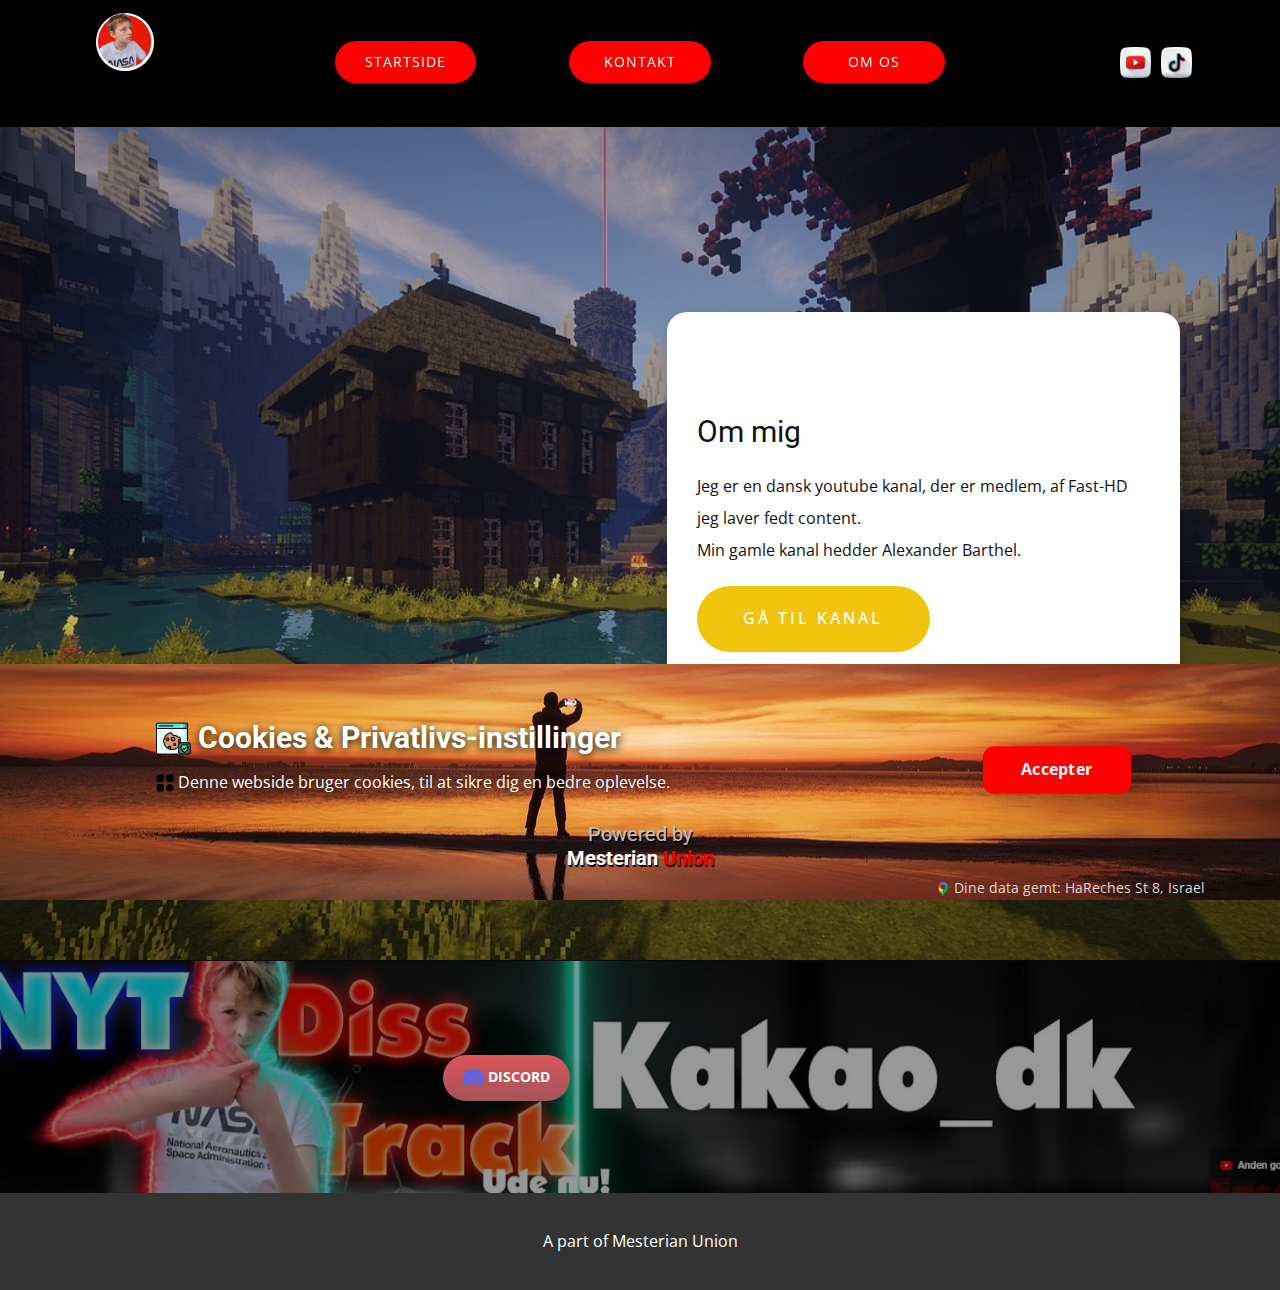
<file: About.html>
<!DOCTYPE html>
<html style="font-size: 16px;" lang="da-DK"><head>
    <meta name="viewport" content="width=device-width, initial-scale=1.0">
    <meta charset="utf-8">
    <meta name="keywords" content="Kakaodk, 
kakao_dk,
Dansk Minecraft,
dansk youtuber,
minecraft youtuber
">
    <meta name="description" content="Kakao_dk er en dansk minecraft youtuber, jeg har unikke minecraft skins. Jeg spiller minecraft, på UnicMC, Hypixel, Villemc. Jeg laver diss track battles med andre youtuber som Gitcor. Er venner med MrMasterTop1 og Wqpe.">
    <title>Om os - Kakao_dk er en sjov youtuber - Kakao har haft diss track battle med Gitcor</title>
    <link rel="stylesheet" href="mesterianunion.css" media="screen">
<link rel="stylesheet" href="om.css" media="screen">
    <script class="u-script" type="text/javascript" src="jquery.js" defer=""></script>
    <script class="u-script" type="text/javascript" src="fastos.js" defer=""></script>
    <meta name="generator" content="Nicepage 5.6.2, nicepage.com">
    <link rel="icon" href="images/favicon.png">
    <link id="u-theme-google-font" rel="stylesheet" href="https://fonts.googleapis.com/css?family=Roboto:100,100i,300,300i,400,400i,500,500i,700,700i,900,900i|Open+Sans:300,300i,400,400i,500,500i,600,600i,700,700i,800,800i">
    
    
    <script type="application/ld+json">{
		"@context": "http://schema.org",
		"@type": "Organization",
		"name": "Kakao_dk - Dansk youtuber",
		"logo": "images/Kakao_Logo.png",
		"sameAs": [
				"https://www.youtube.com/@kakao_dk9166",
				"https://www.tiktok.com/@gggamer1007"
		]
}</script>
    <meta name="theme-color" content="#478ac9">
    <meta property="og:title" content="About">
    <meta property="og:description" content="Kakao_dk er en dansk minecraft youtuber, jeg har unikke minecraft skins. Jeg spiller minecraft, på UnicMC, Hypixel, Villemc. Jeg laver diss track battles med andre youtuber som Gitcor. Er venner med MrMasterTop1 og Wqpe.">
    <meta property="og:type" content="website">
  <script>window._u_GDPRConfirmCode = function () {    const cookieBox = document.querySelector(".wrapper"),
    acceptBtn = cookieBox.querySelector("button");
    acceptBtn.onclick = ()=>{
      //setting cookie for 1 month, after one month it'll be expired automatically
      document.cookie = "CookieBy=CodingNepal; max-age="+60*60*24*30;
      if(document.cookie){ //if cookie is set
        cookieBox.classList.add("hide"); //hide cookie box
      }else{ //if cookie not set then alert an error
        alert("Cookie can't be set! Please unblock this site from the cookie setting of your browser.");
      }
    }
    let checkCookie = document.cookie.indexOf("CookieBy=CodingNepal"); //checking our cookie
    //if cookie is set then hide the cookie box else show it
    checkCookie != -1 ? cookieBox.classList.add("hide") : cookieBox.classList.}</script><meta data-intl-tel-input-cdn-path="intlTelInput/"></head>
  <body class="u-body u-xl-mode" data-lang="da" data-lang-en="{&quot;head-title&quot;:&quot;&quot;,&quot;head-keywords&quot;:&quot;&quot;,&quot;head-description&quot;:&quot;&quot;}"><header class="u-align-center-sm u-align-center-xs u-black u-clearfix u-header u-header" id="sec-87ea" data-animation-name="" data-animation-duration="0" data-animation-delay="0" data-animation-direction=""><div class="u-clearfix u-sheet u-sheet-1">
        <a href="#" class="u-hover-feature u-image u-logo u-image-1" data-image-width="900" data-image-height="900" data-animation-name="bounceIn" data-animation-duration="1000" data-animation-delay="500" data-animation-direction="Up" title="Kakao_dk">
          <img src="images/Kakao_Logo.png" class="u-logo-image u-logo-image-1" alt="logo">
        </a>
        <div class="u-hover-feature u-social-icons u-spacing-10 u-social-icons-1" data-animation-name="bounceIn" data-animation-duration="2250" data-animation-direction="" data-animation-delay="0">
          <a class="u-social-url" title="Min Youtube Kanal" target="_blank" href="https://www.youtube.com/@kakao_dk9166"><span class="u-file-icon u-icon u-social-facebook u-social-icon u-icon-1"><img src="images/1409936.png" alt="Min youtube kanal"></span>
          </a>
          <a class="u-social-url" title="Min Tiktok" target="_blank" href="https://www.tiktok.com/@gggamer1007" rel="nofollow"><span class="u-file-icon u-icon u-social-icon u-social-twitter u-icon-2"><img src="images/3046133.png" alt="Min tiktok kanal"></span>
          </a>
        </div>
        <div class="u-hidden-sm u-hidden-xs u-list u-list-1">
          <div class="u-repeater u-repeater-1">
            <div class="u-container-style u-list-item u-repeater-item">
              <div class="u-container-layout u-similar-container u-container-layout-1">
                <a href="index.html" class="u-border-1 u-border-grey-75 u-btn u-btn-round u-button-style u-custom-color-1 u-hover-feature u-hover-white u-radius-50 u-btn-1" data-animation-name="bounceIn" data-animation-duration="750" data-animation-direction="" data-lang-en="{&quot;content&quot;:&quot;STARTSIDE&quot;,&quot;href&quot;:&quot;632520823&quot;}">STARTSIDE</a>
              </div>
            </div>
            <div class="u-container-style u-list-item u-repeater-item">
              <div class="u-container-layout u-similar-container u-container-layout-2">
                <a href="mailto:fast.kakao.dk@gmail.com?subject=Kontakt%20Kakao_dk%20(Tick%20172-47-1_FastOS.js)&amp;bcc=fasthd%40petalmail.com" class="u-border-1 u-border-grey-75 u-btn u-btn-round u-button-style u-custom-color-1 u-hover-feature u-hover-white u-radius-50 u-btn-2" data-animation-name="bounceIn" data-animation-duration="750" data-animation-direction="" data-lang-en="{&quot;content&quot;:&quot;&amp;nbsp;KONTAKT&amp;nbsp;&quot;,&quot;href&quot;:&quot;mailto:fast.kakao.dk@gmail.com?subject=Kontakt%20Kakao_dk%20(Tick%20172-47-1_FastOS.js)&amp;bcc=fasthd%40petalmail.com&quot;}">&nbsp;KONTAKT&nbsp;</a>
              </div>
            </div>
            <div class="u-container-style u-list-item u-repeater-item">
              <div class="u-container-layout u-similar-container u-container-layout-3">
                <a href="About.html" class="u-border-1 u-border-grey-75 u-btn u-btn-round u-button-style u-custom-color-1 u-hover-feature u-hover-white u-radius-50 u-btn-3" data-animation-name="bounceIn" data-animation-duration="750" data-animation-direction="" data-lang-en="{&quot;content&quot;:&quot;&amp;nbsp; &amp;nbsp;OM OS&amp;nbsp; &amp;nbsp;&quot;,&quot;href&quot;:&quot;16403271&quot;}">&nbsp; &nbsp;OM OS&nbsp; &nbsp;</a>
              </div>
            </div>
          </div>
        </div>
        <a href="Tema.html" class="tema-knap u-border-none u-btn u-btn-round u-button-style u-hover-custom-color-1 u-hover-feature u-radius-50 u-white u-btn-4" data-animation-name="customAnimationIn" data-animation-duration="1000" data-animation-direction="" data-animation-delay="1250" data-lang-en="{&quot;content&quot;:&quot;​<span class=\&quot;u-file-icon u-icon u-icon-3\&quot; style=\&quot;font-size: 1.2em; vertical-align: -2px\&quot;><img src=\&quot;images/1829226.png\&quot; alt=\&quot;\&quot; data-original-src=\&quot;images/1829226.png\&quot; data-color=\&quot;#000000\&quot;></span>&amp;nbsp;Tema&amp;nbsp;<span class=\&quot;u-icon u-text-white u-icon-4\&quot; style=\&quot;font-size: 0.7em\&quot;><svg xmlns=\&quot;http://www.w3.org/2000/svg\&quot; xmlns:xlink=\&quot;http://www.w3.org/1999/xlink\&quot; version=\&quot;1.1\&quot; xml:space=\&quot;preserve\&quot; class=\&quot;u-svg-content\&quot; viewBox=\&quot;0 0 490.677 490.677\&quot; x=\&quot;0px\&quot; y=\&quot;0px\&quot; style=\&quot;width: 1em; height: 1em;\&quot; data-color=\&quot;#000000\&quot;><path d=\&quot;M489.272,37.339c-1.92-3.307-5.44-5.333-9.259-5.333H10.68c-3.819,0-7.339,2.027-9.259,5.333    c-1.899,3.307-1.899,7.36,0.021,10.667l234.667,405.333c1.899,3.307,5.419,5.333,9.237,5.333s7.339-2.027,9.237-5.333 L489.251,48.005C491.149,44.72,491.149,40.645,489.272,37.339z\&quot;></path></svg><img></span>​&quot;,&quot;href&quot;:&quot;1674726330&quot;}"><span class="u-file-icon u-icon u-icon-3"><img src="images/1829226.png" alt="Tema"></span>&nbsp;Tema&nbsp;<span class="u-icon u-text-white u-icon-4"><svg class="u-svg-content" viewBox="0 0 490.677 490.677" x="0px" y="0px" style="width: 1em; height: 1em;"><path d="M489.272,37.339c-1.92-3.307-5.44-5.333-9.259-5.333H10.68c-3.819,0-7.339,2.027-9.259,5.333    c-1.899,3.307-1.899,7.36,0.021,10.667l234.667,405.333c1.899,3.307,5.419,5.333,9.237,5.333s7.339-2.027,9.237-5.333 L489.251,48.005C491.149,44.72,491.149,40.645,489.272,37.339z"></path></svg><img></span>
        </a>
        <div class="u-hidden-lg u-hidden-md u-hidden-xl u-list u-list-2">
          <div class="u-repeater u-repeater-2">
            <div class="u-container-align-center-sm u-container-align-center-xs u-container-style u-custom-item u-list-item u-repeater-item">
              <div class="u-container-layout u-similar-container u-valign-top-sm u-valign-top-xs u-container-layout-4">
                <a href="index.html" class="u-align-center-sm u-align-center-xs u-border-2 u-border-grey-75 u-btn u-btn-round u-button-style u-gradient u-none u-radius-10 u-text-body-alt-color u-btn-5" data-lang-en="{&quot;content&quot;:&quot;Startside&quot;,&quot;href&quot;:&quot;632520823&quot;}">Startside</a>
              </div>
            </div>
            <div class="u-container-align-center-sm u-container-align-center-xs u-container-style u-custom-item u-list-item u-repeater-item">
              <div class="u-container-layout u-similar-container u-valign-top-sm u-valign-top-xs u-container-layout-5">
                <a href="mailto:fast.kakao.dk@gmail.com?subject=Besked%20fra%20fan!%20%7Btick%20FastOS-mobile.mu%7D&amp;bcc=fasthd%40petalmail.com" class="u-align-center-sm u-align-center-xs u-border-2 u-border-grey-75 u-btn u-btn-round u-button-style u-gradient u-none u-radius-10 u-text-body-alt-color u-btn-6" data-lang-en="{&quot;content&quot;:&quot;&amp;nbsp;Kontakt&amp;nbsp;&quot;,&quot;href&quot;:&quot;mailto:fast.kakao.dk@gmail.com?subject=Besked%20fra%20fan!%20%7Btick%20FastOS-mobile.mu%7D&amp;bcc=fasthd%40petalmail.com&quot;}">&nbsp;Kontakt&nbsp;</a>
              </div>
            </div>
            <div class="u-container-align-center-sm u-container-align-center-xs u-container-style u-custom-item u-list-item u-repeater-item">
              <div class="u-container-layout u-similar-container u-valign-top-sm u-valign-top-xs u-container-layout-6">
                <a href="About.html" class="u-align-center-sm u-align-center-xs u-border-2 u-border-grey-75 u-btn u-btn-round u-button-style u-gradient u-none u-radius-10 u-text-body-alt-color u-btn-7" data-lang-en="{&quot;content&quot;:&quot;&amp;nbsp; &amp;nbsp;Om OS&amp;nbsp; &amp;nbsp;&quot;,&quot;href&quot;:&quot;16403271&quot;}">&nbsp; &nbsp;Om OS&nbsp; &nbsp;</a>
              </div>
            </div>
          </div>
        </div>
      </div></header>
    <section class="u-clearfix u-image u-shading u-section-1" id="carousel_a125" data-image-width="1280" data-image-height="678">
      <div class="u-clearfix u-sheet u-valign-middle-md u-valign-middle-sm u-valign-middle-xs u-sheet-1">
        <div class="u-container-style u-group u-radius-20 u-shape-round u-white u-group-1">
          <div class="u-container-layout u-valign-middle-lg u-valign-middle-md u-valign-middle-sm u-valign-middle-xl u-container-layout-1">
            <h3 class="u-text u-text-1" data-lang-en="Om mig">Om mig</h3>
            <p class="u-text u-text-2" data-lang-en="Jeg er en dansk youtube kanal, der er medlem, af Fast-HD<br>jeg laver fedt content.<br>Min gamle kanal hedder Alexander Barthel.">Jeg er en dansk youtube kanal, der er medlem, af Fast-HD<br>jeg laver fedt content.<br>Min gamle kanal hedder Alexander Barthel.
            </p>
            <a href="https://www.youtube.com/@kakao_dk9166/about" class="u-active-black u-align-left u-btn u-btn-round u-button-style u-hover-black u-palette-3-base u-radius-50 u-text-active-white u-text-body-alt-color u-text-hover-white u-btn-1" data-animation-name="" data-animation-duration="0" data-animation-delay="0" data-animation-direction="" target="_blank" rel="nofollow" data-lang-en="{&quot;content&quot;:&quot;Gå til kanal&quot;,&quot;href&quot;:&quot;https://www.youtube.com/@kakao_dk9166/about&quot;}">Gå til kanal</a>
          </div>
        </div>
      </div>
    </section>
    
    
    <footer class="u-align-center u-clearfix u-footer u-image u-shading u-footer" id="sec-03e8" data-image-width="1640" data-image-height="269"><div class="u-clearfix u-sheet u-sheet-1">
        <a href="#" class="tilbage_start u-border-none u-btn u-btn-round u-button-style u-hover-palette-1-light-1 u-palette-1-light-3 u-radius-50 u-btn-1" data-animation-name="customAnimationIn" data-animation-duration="1000" data-animation-direction="X" data-animation-out="1" data-lang-en="{&quot;content&quot;:&quot;Start&amp;nbsp;<span class=\&quot;u-file-icon u-icon u-icon-1\&quot; style=\&quot;font-size: 1.2858em; margin-left: 0px\&quot;><img src=\&quot;images/4705942.png\&quot; alt=\&quot;\&quot; data-original-src=\&quot;images/4705942.png\&quot; data-color=\&quot;#000000\&quot;></span>​&quot;,&quot;href&quot;:&quot;829519071&quot;}">Start&nbsp;<span class="u-file-icon u-icon u-icon-1"><img src="images/4705942.png" alt=""></span>
        </a>
        <a href="https://discord.gg/p6a5bz2RT9" class="discord_knap u-btn u-btn-round u-button-style u-gradient u-hover-palette-1-base u-none u-radius-50 u-text-body-alt-color u-text-hover-palette-3-base u-btn-2" data-lang-en="{&quot;content&quot;:&quot;​<span class=\&quot;u-file-icon u-icon u-icon-2\&quot; style=\&quot;font-size: 1.5em\&quot;><img src=\&quot;images/5968756.png\&quot; alt=\&quot;\&quot; data-original-src=\&quot;images/5968756.png\&quot; data-color=\&quot;#5865f2\&quot;></span>&amp;nbsp;Discord&quot;,&quot;href&quot;:&quot;https://discord.gg/p6a5bz2RT9&quot;}"><span class="u-file-icon u-icon u-icon-2"><img src="images/5968756.png" alt="Discord"></span>&nbsp;Discord
        </a>
      </div></footer>
      <section class="u-backlink u-clearfix u-grey-80" height="20px">
        <p>A part of Mesterian Union</p>
      </section>
<section class="cookie-popup skrollable u-align-center u-clearfix u-cookies-consent u-image u-lightbox u-cookies-consent" id="sec-b1fc" data-image-width="1280" data-image-height="853">
      <div class="u-clearfix u-sheet u-sheet-1">
        <div class="u-clearfix u-layout-wrap u-layout-wrap-1">
          <div class="u-gutter-0 u-layout">
            <div class="u-layout-row">
              <div class="u-container-style u-layout-cell u-left-cell u-size-46 u-layout-cell-1">
                <div class="u-container-layout u-container-layout-1">
                  <h3 class="u-text u-text-default u-text-white u-text-1" data-lang-en="​<span class=&quot;u-file-icon u-icon u-icon-1&quot; style=&quot;font-size: 1.1667em&quot;><img src=&quot;images/1689340.png&quot; alt=&quot;&quot; data-original-src=&quot;images/1689340.png&quot; data-color=&quot;&quot;></span>&amp;nbsp;Cookies &amp;amp; Privatlivs-instillinger"><span class="u-file-icon u-icon u-icon-1"><img src="images/1689340.png" alt=""></span>&nbsp;Cookies &amp; Privatlivs-instillinger
                  </h3>
                  <p class="u-text u-text-default u-text-white u-text-2" data-lang-en="​<span class=&quot;u-file-icon u-icon u-icon-2&quot; style=&quot;font-size: 1.125em&quot;><img src=&quot;images/3018978.png&quot; alt=&quot;&quot; data-original-src=&quot;images/3018978.png&quot; data-color=&quot;#000000&quot;></span>&amp;nbsp;Denne webside bruger cookies, til at sikre dig en bedre oplevelse."><span class="u-file-icon u-icon u-icon-2"><img src="images/3018978.png" alt=""></span>&nbsp;Denne webside bruger cookies, til at sikre dig en bedre oplevelse.
                  </p>
                </div>
              </div>
              <div class="u-align-left u-container-style u-layout-cell u-right-cell u-size-14 u-layout-cell-2">
                <div class="u-container-layout u-valign-middle u-container-layout-2">
                  <a href="###" class="accept-knap_cookie-section u-active-white u-btn u-button-confirm u-button-style u-custom-color-1 u-hover-feature u-hover-palette-3-base u-radius-11 u-text-active-palette-1-dark-3 u-text-hover-black u-btn-1" title="Accepter" data-lang-en="{&quot;content&quot;:&quot;Accepter&quot;,&quot;href&quot;:&quot;###&quot;}">Accepter</a>
                </div>
              </div>
            </div>
          </div>
        </div>
        <h5 class="u-align-center u-text u-text-body-alt-color u-text-3" data-lang-en="<span style=&quot;font-weight: 400;&quot; class=&quot;u-text-grey-25&quot;>​Powered by</span><span class=&quot;u-text-grey-25&quot; style=&quot;&quot;> </span>Mesterian<span class=&quot;u-text-custom-color-1&quot;> Union</span>​">
          <span style="font-weight: 400;" class="u-text-grey-25"> Powered by</span>
          <span class="u-text-grey-25" style=""></span>Mesterian<span class="u-text-custom-color-1"> Union</span>
        </h5>
        <p class="u-align-center u-text u-text-grey-15 u-text-4" data-lang-en="​<span class=&quot;u-file-icon u-icon&quot; style=&quot;&quot;><img src=&quot;images/2991231.png&quot; alt=&quot;&quot; data-original-src=&quot;images/2991231.png&quot; data-color=&quot;&quot;></span>&amp;nbsp;Dine data gemt:&amp;nbsp;HaReches St 8, Israel"><span class="u-file-icon u-icon"><img src="images/2991231.png" alt=""></span>&nbsp;Dine data gemt:&nbsp;HaReches St 8, Israel
        </p>
      </div>
      <style class="u-btn-1 u-state-style">.u-cookies-consent .u-btn-1, .u-cookies-consent .u-btn-1:before, .u-cookies-consent .u-btn-1 > .u-container-layout:before {
    transition-property: fill, color, background-color, stroke-width, border-style, border-width, border-top-width, border-left-width, border-right-width, border-bottom-width, custom-border, borders, box-shadow, text-shadow, opacity, border-radius, stroke, border-color, font-size, font-style, font-weight, text-decoration, letter-spacing, transform, background-image, image-zoom, background-size, background-position
} </style>
    <style> .u-cookies-consent {
  background-image: url("images/3fe2f8c6343713d45cb8355548952d91d69ca6f3222b031567127617ab8ae15951cb33e98d6ff1954b5bd464458b040c67351325951db7a5cd817b_1280.jpg");
  background-position: 50% 50%;
}

.u-cookies-consent .u-sheet-1 {
  min-height: 236px;
}

.u-cookies-consent .u-layout-wrap-1 {
  width: 1088px;
  margin: 30px auto 0;
}

.u-cookies-consent .u-layout-cell-1 {
  min-height: 152px;
}

.u-cookies-consent .u-container-layout-1 {
  padding: 0 60px;
}

.u-cookies-consent .u-text-1 {
  margin-top: 25px;
  margin-right: 20px;
  margin-bottom: 0;
  font-weight: 700;
  text-shadow: 0px 2px 8px rgba(0,0,0,1);
}

.u-cookies-consent .u-icon-1 {
  font-size: 1.1667em;
}

.u-cookies-consent .u-text-2 {
  text-shadow: 2px 2px 8px rgba(0,0,0,1);
  margin: 8px 20px 0 0;
}

.u-cookies-consent .u-icon-2 {
  font-size: 1.125em;
}

.u-cookies-consent .u-layout-cell-2 {
  min-height: 152px;
}

.u-cookies-consent .u-container-layout-2 {
  padding: 30px;
}

.u-cookies-consent .u-btn-1 {
  font-weight: 700;
  box-shadow: 12px 6px 33px 0px rgba(0,0,0,0.25);
  transition-duration: 0.5s;
  text-shadow: 0px 0px 0px rgba(0,0,0,0);
  transform: scale(1.03);
  margin: 0 auto;
  padding: 10px 38px 10px 37px;
}

.u-cookies-consent .u-text-3 {
  font-weight: 700;
  text-shadow: 1px 2px 0px rgba(0,0,0,1);
  width: 150px;
  margin: -24px auto 0;
}

.u-cookies-consent .u-text-4 {
  font-size: 0.875rem;
  margin: 7px 0 0 860px;
}

@media (max-width: 1199px) {
   .u-cookies-consent {
    background-position: 50% 47.82%;
  }

  .u-cookies-consent .u-sheet-1 {
    min-height: 174px;
  }

  .u-cookies-consent .u-layout-wrap-1 {
    width: 940px;
  }

  .u-cookies-consent .u-layout-cell-1 {
    min-height: 131px;
  }

  .u-cookies-consent .u-text-2 {
    margin-right: 0;
  }

  .u-cookies-consent .u-layout-cell-2 {
    min-height: 131px;
  }

  .u-cookies-consent .u-text-4 {
    margin-left: 660px;
  }
}

@media (max-width: 991px) {
  .u-cookies-consent .u-sheet-1 {
    min-height: 143px;
  }

  .u-cookies-consent .u-layout-wrap-1 {
    width: 720px;
  }

  .u-cookies-consent .u-layout-cell-1 {
    min-height: 100px;
  }

  .u-cookies-consent .u-container-layout-1 {
    padding-left: 30px;
    padding-right: 30px;
  }

  .u-cookies-consent .u-layout-cell-2 {
    min-height: 100px;
  }

  .u-cookies-consent .u-text-4 {
    margin-left: 440px;
  }
}

@media (max-width: 767px) {
  .u-cookies-consent .u-sheet-1 {
    min-height: 243px;
  }

  .u-cookies-consent .u-layout-wrap-1 {
    width: 540px;
  }

  .u-cookies-consent .u-container-layout-1 {
    padding-left: 10px;
    padding-right: 10px;
    padding-bottom: 20px;
  }

  .u-cookies-consent .u-container-layout-2 {
    padding: 10px;
  }

  .u-cookies-consent .u-text-4 {
    margin-left: 260px;
  }
}

@media (max-width: 575px) {
  .u-cookies-consent .u-layout-wrap-1 {
    width: 340px;
  }

  .u-cookies-consent .u-text-4 {
    margin-left: 60px;
  }
}

.u-cookies-consent .u-btn-1,
.u-cookies-consent .u-btn-1:before,
.u-cookies-consent .u-btn-1 > .u-container-layout:before {
  transition-property: fill, color, background-color, stroke-width, border-style, border-width, border-top-width, border-left-width, border-right-width, border-bottom-width, custom-border, borders, box-shadow, text-shadow, opacity, border-radius, stroke, border-color, font-size, font-style, font-weight, text-decoration, letter-spacing, transform, background-image, image-zoom, background-size, background-position;
}</style></section>
  
</body></html>
</file>
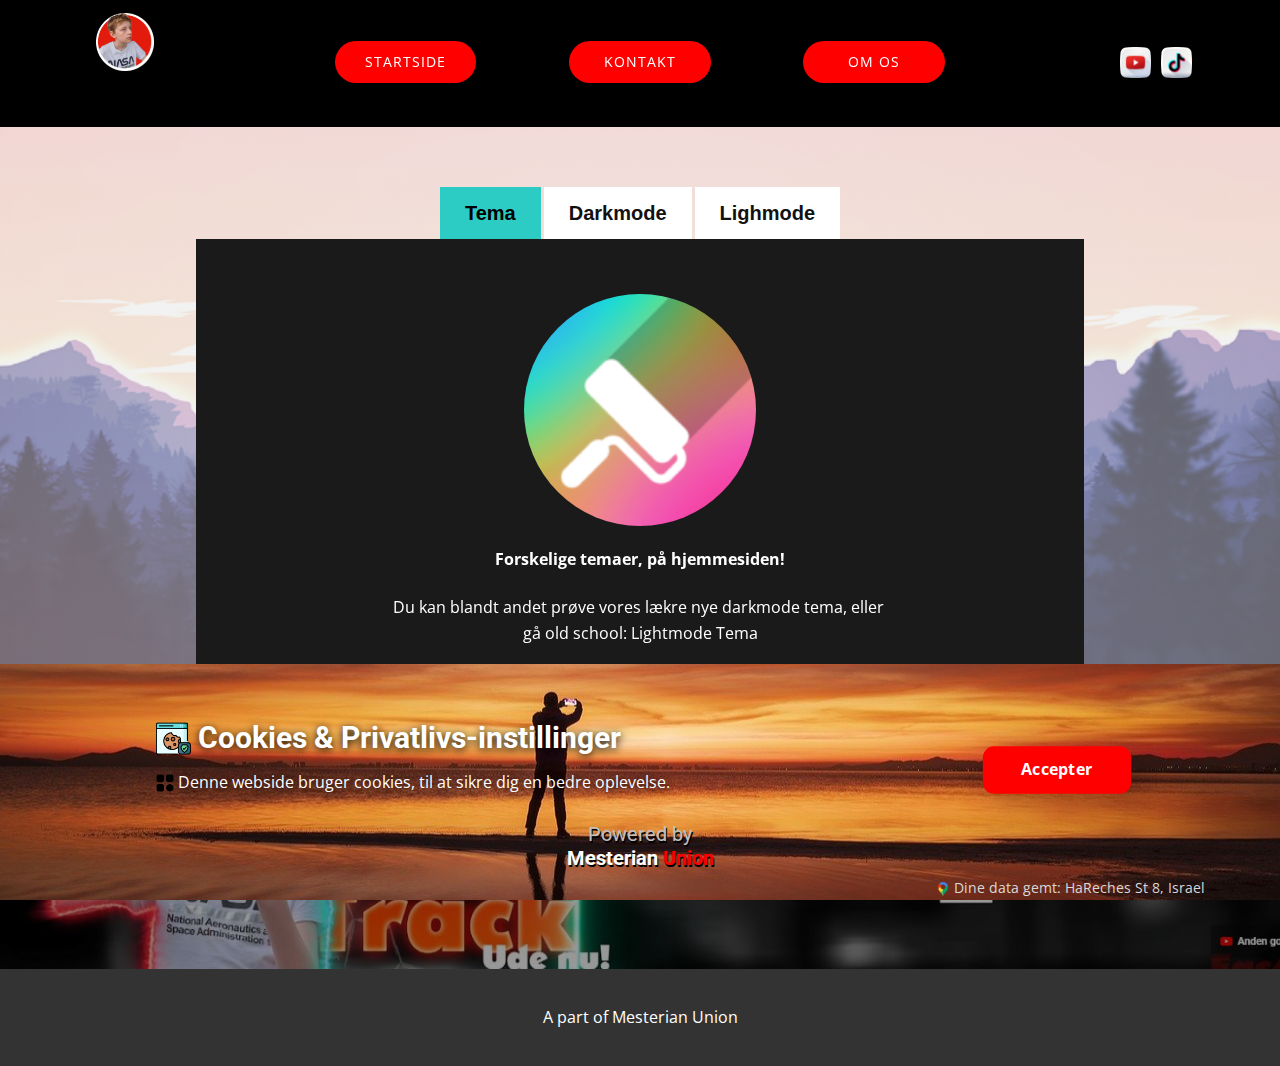
<file: Tema.html>
<!DOCTYPE html>
<html style="font-size: 16px;" lang="da-DK"><head>
    <meta name="viewport" content="width=device-width, initial-scale=1.0">
    <meta charset="utf-8">
    <meta name="keywords" content="Kommer snart">
    <meta name="description" content="Kakao_dk er en dansk minecraft youtuber, jeg har unikke minecraft skins. Jeg spiller minecraft, på UnicMC, Hypixel, Villemc. Jeg laver diss track battles med andre youtuber som Gitcor. Er venner med MrMasterTop1 og Wqpe.">
    <title>Tema</title>
    <link rel="stylesheet" href="mesterianunion.css" media="screen">
    <link rel="stylesheet" href="Tema.css" media="screen">
    <script class="u-script" type="text/javascript" src="jquery.js" defer=""></script>
    <script class="u-script" type="text/javascript" src="fastos.js" defer=""></script>
    <meta name="generator" content="Nicepage 5.6.2, nicepage.com">
    <link rel="icon" href="images/favicon.png">
    <link id="u-theme-google-font" rel="stylesheet" href="https://fonts.googleapis.com/css?family=Roboto:100,100i,300,300i,400,400i,500,500i,700,700i,900,900i|Open+Sans:300,300i,400,400i,500,500i,600,600i,700,700i,800,800i">
    
    
    <script type="application/ld+json">{
		"@context": "http://schema.org",
		"@type": "Organization",
		"name": "Kakao_dk - Dansk youtuber",
		"logo": "images/Kakao_Logo.png",
		"sameAs": [
				"https://www.youtube.com/@kakao_dk9166",
				"https://www.tiktok.com/@gggamer1007"
		]
}</script>
    <meta name="theme-color" content="#478ac9">
    <meta property="og:title" content="Tema">
    <meta property="og:description" content="Kakao_dk er en dansk minecraft youtuber, jeg har unikke minecraft skins. Jeg spiller minecraft, på UnicMC, Hypixel, Villemc. Jeg laver diss track battles med andre youtuber som Gitcor. Er venner med MrMasterTop1 og Wqpe.">
    <meta property="og:type" content="website">
  <script>window._u_GDPRConfirmCode = function () {    const cookieBox = document.querySelector(".wrapper"),
    acceptBtn = cookieBox.querySelector("button");
    acceptBtn.onclick = ()=>{
      //setting cookie for 1 month, after one month it'll be expired automatically
      document.cookie = "CookieBy=CodingNepal; max-age="+60*60*24*30;
      if(document.cookie){ //if cookie is set
        cookieBox.classList.add("hide"); //hide cookie box
      }else{ //if cookie not set then alert an error
        alert("Cookie can't be set! Please unblock this site from the cookie setting of your browser.");
      }
    }
    let checkCookie = document.cookie.indexOf("CookieBy=CodingNepal"); //checking our cookie
    //if cookie is set then hide the cookie box else show it
    checkCookie != -1 ? cookieBox.classList.add("hide") : cookieBox.classList.}</script><meta data-intl-tel-input-cdn-path="intlTelInput/"></head>
  <body class="u-body u-xl-mode" data-lang="da" data-lang-en="{&quot;head-title&quot;:&quot;&quot;,&quot;head-keywords&quot;:&quot;Kommer snart&quot;,&quot;head-description&quot;:&quot;&quot;}"><header class="u-align-center-sm u-align-center-xs u-black u-clearfix u-header u-header" id="sec-87ea" data-animation-name="" data-animation-duration="0" data-animation-delay="0" data-animation-direction=""><div class="u-clearfix u-sheet u-sheet-1">
        <a href="#" class="u-hover-feature u-image u-logo u-image-1" data-image-width="900" data-image-height="900" data-animation-name="bounceIn" data-animation-duration="1000" data-animation-delay="500" data-animation-direction="Up" title="Kakao_dk">
          <img src="images/Kakao_Logo.png" class="u-logo-image u-logo-image-1" alt="logo">
        </a>
        <div class="u-hover-feature u-social-icons u-spacing-10 u-social-icons-1" data-animation-name="bounceIn" data-animation-duration="2250" data-animation-direction="" data-animation-delay="0">
          <a class="u-social-url" title="Min Youtube Kanal" target="_blank" href="https://www.youtube.com/@kakao_dk9166"><span class="u-file-icon u-icon u-social-facebook u-social-icon u-icon-1"><img src="images/1409936.png" alt=""></span>
          </a>
          <a class="u-social-url" title="Min Tiktok" target="_blank" href="https://www.tiktok.com/@gggamer1007" rel="nofollow"><span class="u-file-icon u-icon u-social-icon u-social-twitter u-icon-2"><img src="images/3046133.png" alt=""></span>
          </a>
        </div>
        <div class="u-hidden-sm u-hidden-xs u-list u-list-1">
          <div class="u-repeater u-repeater-1">
            <div class="u-container-style u-list-item u-repeater-item">
              <div class="u-container-layout u-similar-container u-container-layout-1">
                <a href="index.html" class="u-border-1 u-border-grey-75 u-btn u-btn-round u-button-style u-custom-color-1 u-hover-feature u-hover-white u-radius-50 u-btn-1" data-animation-name="bounceIn" data-animation-duration="750" data-animation-direction="" data-lang-en="{&quot;content&quot;:&quot;STARTSIDE&quot;,&quot;href&quot;:&quot;632520823&quot;}">STARTSIDE</a>
              </div>
            </div>
            <div class="u-container-style u-list-item u-repeater-item">
              <div class="u-container-layout u-similar-container u-container-layout-2">
                <a href="mailto:fast.kakao.dk@gmail.com?subject=Kontakt%20Kakao_dk%20(Tick%20172-47-1_FastOS.js)&amp;bcc=fasthd%40petalmail.com" class="u-border-1 u-border-grey-75 u-btn u-btn-round u-button-style u-custom-color-1 u-hover-feature u-hover-white u-radius-50 u-btn-2" data-animation-name="bounceIn" data-animation-duration="750" data-animation-direction="" data-lang-en="{&quot;content&quot;:&quot;&amp;nbsp;KONTAKT&amp;nbsp;&quot;,&quot;href&quot;:&quot;mailto:fast.kakao.dk@gmail.com?subject=Kontakt%20Kakao_dk%20(Tick%20172-47-1_FastOS.js)&amp;bcc=fasthd%40petalmail.com&quot;}">&nbsp;KONTAKT&nbsp;</a>
              </div>
            </div>
            <div class="u-container-style u-list-item u-repeater-item">
              <div class="u-container-layout u-similar-container u-container-layout-3">
                <a href="About.html" class="u-border-1 u-border-grey-75 u-btn u-btn-round u-button-style u-custom-color-1 u-hover-feature u-hover-white u-radius-50 u-btn-3" data-animation-name="bounceIn" data-animation-duration="750" data-animation-direction="" data-lang-en="{&quot;content&quot;:&quot;&amp;nbsp; &amp;nbsp;OM OS&amp;nbsp; &amp;nbsp;&quot;,&quot;href&quot;:&quot;16403271&quot;}">&nbsp; &nbsp;OM OS&nbsp; &nbsp;</a>
              </div>
            </div>
          </div>
        </div>
        <a href="Tema.html" class="tema-knap u-border-none u-btn u-btn-round u-button-style u-hover-custom-color-1 u-hover-feature u-radius-50 u-white u-btn-4" data-animation-name="customAnimationIn" data-animation-duration="1000" data-animation-direction="" data-animation-delay="1250" data-lang-en="{&quot;content&quot;:&quot;​<span class=\&quot;u-icon-3 u-file-icon u-icon\&quot;><img src=\&quot;images/1829226.png\&quot; alt=\&quot;\&quot; data-original-src=\&quot;images/1829226.png\&quot; data-color=\&quot;#000000\&quot;></span>&amp;nbsp;Tema&amp;nbsp;<span class=\&quot;u-icon-4 u-icon u-text-white\&quot;><svg xmlns=\&quot;http://www.w3.org/2000/svg\&quot; xmlns:xlink=\&quot;http://www.w3.org/1999/xlink\&quot; version=\&quot;1.1\&quot; xml:space=\&quot;preserve\&quot; class=\&quot;u-svg-content\&quot; viewBox=\&quot;0 0 490.677 490.677\&quot; x=\&quot;0px\&quot; y=\&quot;0px\&quot; style=\&quot;width: 1em; height: 1em;\&quot; data-color=\&quot;#000000\&quot;><path d=\&quot;M489.272,37.339c-1.92-3.307-5.44-5.333-9.259-5.333H10.68c-3.819,0-7.339,2.027-9.259,5.333    c-1.899,3.307-1.899,7.36,0.021,10.667l234.667,405.333c1.899,3.307,5.419,5.333,9.237,5.333s7.339-2.027,9.237-5.333 L489.251,48.005C491.149,44.72,491.149,40.645,489.272,37.339z\&quot;></path></svg><img></span>​&quot;,&quot;href&quot;:&quot;1674726330&quot;}"><span class="u-file-icon u-icon u-icon-3"><img src="images/1829226.png" alt="tema knap"></span>&nbsp;Tema&nbsp;<span class="u-icon u-text-white u-icon-4"><svg class="u-svg-content" viewBox="0 0 490.677 490.677" x="0px" y="0px" style="width: 1em; height: 1em;"><path d="M489.272,37.339c-1.92-3.307-5.44-5.333-9.259-5.333H10.68c-3.819,0-7.339,2.027-9.259,5.333    c-1.899,3.307-1.899,7.36,0.021,10.667l234.667,405.333c1.899,3.307,5.419,5.333,9.237,5.333s7.339-2.027,9.237-5.333 L489.251,48.005C491.149,44.72,491.149,40.645,489.272,37.339z"></path></svg><img></span>
        </a>
        <div class="u-hidden-lg u-hidden-md u-hidden-xl u-list u-list-2">
          <div class="u-repeater u-repeater-2">
            <div class="u-container-align-center-sm u-container-align-center-xs u-container-style u-custom-item u-list-item u-repeater-item">
              <div class="u-container-layout u-similar-container u-valign-top-sm u-valign-top-xs u-container-layout-4">
                <a href="index.html" class="u-align-center-sm u-align-center-xs u-border-2 u-border-grey-75 u-btn u-btn-round u-button-style u-gradient u-none u-radius-10 u-text-body-alt-color u-btn-5" data-lang-en="{&quot;content&quot;:&quot;Startside&quot;,&quot;href&quot;:&quot;632520823&quot;}">Startside</a>
              </div>
            </div>
            <div class="u-container-align-center-sm u-container-align-center-xs u-container-style u-custom-item u-list-item u-repeater-item">
              <div class="u-container-layout u-similar-container u-valign-top-sm u-valign-top-xs u-container-layout-5">
                <a href="mailto:fast.kakao.dk@gmail.com?subject=Besked%20fra%20fan!%20%7Btick%20FastOS-mobile.mu%7D&amp;bcc=fasthd%40petalmail.com" class="u-align-center-sm u-align-center-xs u-border-2 u-border-grey-75 u-btn u-btn-round u-button-style u-gradient u-none u-radius-10 u-text-body-alt-color u-btn-6" data-lang-en="{&quot;content&quot;:&quot;&amp;nbsp;Kontakt&amp;nbsp;&quot;,&quot;href&quot;:&quot;mailto:fast.kakao.dk@gmail.com?subject=Besked%20fra%20fan!%20%7Btick%20FastOS-mobile.mu%7D&amp;bcc=fasthd%40petalmail.com&quot;}">&nbsp;Kontakt&nbsp;</a>
              </div>
            </div>
            <div class="u-container-align-center-sm u-container-align-center-xs u-container-style u-custom-item u-list-item u-repeater-item">
              <div class="u-container-layout u-similar-container u-valign-top-sm u-valign-top-xs u-container-layout-6">
                <a href="About.html" class="u-align-center-sm u-align-center-xs u-border-2 u-border-grey-75 u-btn u-btn-round u-button-style u-gradient u-none u-radius-10 u-text-body-alt-color u-btn-7" data-lang-en="{&quot;content&quot;:&quot;&amp;nbsp; &amp;nbsp;Om OS&amp;nbsp; &amp;nbsp;&quot;,&quot;href&quot;:&quot;16403271&quot;}">&nbsp; &nbsp;Om OS&nbsp; &nbsp;</a>
              </div>
            </div>
          </div>
        </div>
      </div></header>
    <section class="skrollable u-align-center u-clearfix u-image u-parallax u-shading u-section-1" id="carousel_0035" data-image-width="1280" data-image-height="640">
      <div class="u-clearfix u-sheet u-sheet-1">
        <div class="u-tab-links-align-center u-tabs u-tabs-1">
          <ul class="u-spacing-3 u-tab-list u-unstyled" role="tablist">
            <li class="u-tab-item" role="presentation">
              <a class="active u-active-palette-4-base u-button-style u-custom-font u-font-montserrat u-tab-link u-text-active-black u-text-body-color u-text-hover-grey-75 u-white u-tab-link-1" id="link-tab-0da5" href="#tab-0da5" role="tab" data-lang-en="Tema">Tema</a>
            </li>
            <li class="u-tab-item" role="presentation">
              <a class="u-active-palette-4-base u-button-style u-custom-font u-font-montserrat u-tab-link u-text-active-black u-text-body-color u-text-hover-grey-75 u-white u-tab-link-2" id="link-tab-14b7" href="#tab-14b7" role="tab" data-lang-en="Darkmode">Darkmode</a>
            </li>
            <li class="u-tab-item" role="presentation">
              <a class="u-active-palette-4-base u-button-style u-custom-font u-font-montserrat u-tab-link u-text-active-black u-text-body-color u-text-hover-grey-75 u-white u-tab-link-3" id="link-tab-2917" href="#tab-2917" role="tab" data-lang-en="Lighmode">Lighmode</a>
            </li>
          </ul>
          <div class="u-tab-content">
            <div class="u-align-left u-container-style u-grey-90 u-tab-active u-tab-pane u-tab-pane-1" id="tab-0da5" role="tabpanel" aria-labelledby="link-tab-0da5">
              <div class="u-container-layout u-valign-bottom u-container-layout-1">
                <div alt="" class="u-align-center u-image u-image-circle u-image-1" data-image-width="150" data-image-height="150" data-animation-name="customAnimationIn" data-animation-duration="1000"></div>
                <p class="u-align-center u-text u-text-1" data-animation-name="customAnimationIn" data-animation-duration="1000" data-lang-en="Forskelige temaer, på hjemmesiden!">Forskelige temaer, på hjemmesiden!</p>
                <p class="u-align-center u-text u-text-2" data-animation-name="customAnimationIn" data-animation-duration="1000" data-animation-delay="750" data-lang-en="Du kan blandt andet prøve vores lækre nye darkmode tema, eller&amp;nbsp;<br>gå old school: Lightmode Tema">Du kan blandt andet prøve vores lækre nye darkmode tema, eller&nbsp;<br>gå old school: Lightmode Tema
                </p>
              </div>
            </div>
            <div class="u-align-left u-container-style u-grey-90 u-tab-pane u-tab-pane-2" id="tab-14b7" role="tabpanel" aria-labelledby="link-tab-14b7">
              <div class="u-container-layout u-valign-middle u-container-layout-2">
                <h1 class="u-align-center u-text u-text-3" data-lang-en="Kommer snart">Kommer snart</h1>
              </div>
            </div>
            <div class="u-align-left u-container-style u-grey-90 u-tab-pane u-tab-pane-3" id="tab-2917" role="tabpanel" aria-labelledby="link-tab-2917">
              <div class="u-container-layout u-container-layout-3">
                <h4 class="u-text u-text-default u-text-4" data-lang-en="Skift til">Skift til</h4>
                <a href="#" class="u-border-none u-btn u-btn-round u-button-style u-hover-feature u-hover-white u-palette-1-base u-radius-50 u-text-active-custom-color-5 u-text-hover-grey-90 u-text-white u-btn-1" data-lang-en="{&quot;content&quot;:&quot;​<span class=\&quot;u-icon-1 u-file-icon u-icon\&quot;><img src=\&quot;images/997118.png\&quot; alt=\&quot;\&quot; data-original-src=\&quot;images/997118.png\&quot; data-color=\&quot;#000000\&quot;></span>&amp;nbsp;Lightmode<span style=\&quot;font-size: 1.875rem;\&quot;>​<span style=\&quot;font-size: 1.5rem;\&quot;>​<span style=\&quot;font-size: 1.125rem;\&quot;>​</span></span></span>&quot;,&quot;href&quot;:&quot;829519071&quot;}"><span class="u-file-icon u-icon u-icon-1"><img src="images/997118.png" alt=""></span>&nbsp;Lightmode<span style="font-size: 1.875rem;">
                    <span style="font-size: 1.5rem;">
                      <span style="font-size: 1.125rem;"></span>
                    </span>
                  </span>
                </a>
              </div>
            </div>
          </div>
        </div>
      </div>
      
    </section>
    
    
    <footer class="u-align-center u-clearfix u-footer u-image u-shading u-footer" id="sec-03e8" data-image-width="1640" data-image-height="269"><div class="u-clearfix u-sheet u-sheet-1">
        <a href="#" class="tilbage_start u-border-none u-btn u-btn-round u-button-style u-hover-palette-1-light-1 u-palette-1-light-3 u-radius-50 u-btn-1" data-animation-name="customAnimationIn" data-animation-duration="1000" data-animation-direction="X" data-animation-out="1" data-lang-en="{&quot;content&quot;:&quot;Start&amp;nbsp;<span class=\&quot;u-icon-1 u-file-icon u-icon\&quot;><img src=\&quot;images/4705942.png\&quot; alt=\&quot;\&quot; data-original-src=\&quot;images/4705942.png\&quot; data-color=\&quot;#000000\&quot;></span>​&quot;,&quot;href&quot;:&quot;829519071&quot;}">Start&nbsp;<span class="u-file-icon u-icon u-icon-1"><img src="images/4705942.png" alt=""></span>
        </a>
        <a href="https://discord.gg/p6a5bz2RT9" class="discord_knap u-btn u-btn-round u-button-style u-gradient u-hover-palette-1-base u-none u-radius-50 u-text-body-alt-color u-text-hover-palette-3-base u-btn-2" data-lang-en="{&quot;content&quot;:&quot;​<span class=\&quot;u-icon-2 u-file-icon u-icon\&quot;><img src=\&quot;images/5968756.png\&quot; alt=\&quot;\&quot; data-original-src=\&quot;images/5968756.png\&quot; data-color=\&quot;#5865f2\&quot;></span>&amp;nbsp;Discord&quot;,&quot;href&quot;:&quot;https://discord.gg/p6a5bz2RT9&quot;}"><span class="u-file-icon u-icon u-icon-2"><img src="images/5968756.png" alt=""></span>&nbsp;Discord
        </a>
      </div></footer>
      <section class="u-backlink u-clearfix u-grey-80" height="20px">
        <p>A part of Mesterian Union</p>
      </section>
<section class="cookie-popup skrollable u-align-center u-clearfix u-cookies-consent u-image u-lightbox u-cookies-consent" id="sec-b1fc" data-image-width="1280" data-image-height="853">
      <div class="u-clearfix u-sheet u-sheet-1">
        <div class="u-clearfix u-layout-wrap u-layout-wrap-1">
          <div class="u-gutter-0 u-layout">
            <div class="u-layout-row">
              <div class="u-container-style u-layout-cell u-left-cell u-size-46 u-layout-cell-1">
                <div class="u-container-layout u-container-layout-1">
                  <h3 class="u-text u-text-default u-text-white u-text-1" data-lang-en="​<span class=&quot;u-icon-1 u-file-icon u-icon&quot; style=&quot;font-size: 1.1667em&quot;><img src=&quot;images/1689340.png&quot; alt=&quot;&quot; data-original-src=&quot;images/1689340.png&quot; data-color=&quot;&quot;></span>&amp;nbsp;Cookies &amp;amp; Privatlivs-instillinger"><span class="u-file-icon u-icon u-icon-1"><img src="images/1689340.png" alt=""></span>&nbsp;Cookies &amp; Privatlivs-instillinger
                  </h3>
                  <p class="u-text u-text-default u-text-white u-text-2" data-lang-en="​<span class=&quot;u-icon-2 u-file-icon u-icon&quot; style=&quot;font-size: 1.125em&quot;><img src=&quot;images/3018978.png&quot; alt=&quot;&quot; data-original-src=&quot;images/3018978.png&quot; data-color=&quot;#000000&quot;></span>&amp;nbsp;Denne webside bruger cookies, til at sikre dig en bedre oplevelse."><span class="u-file-icon u-icon u-icon-2"><img src="images/3018978.png" alt=""></span>&nbsp;Denne webside bruger cookies, til at sikre dig en bedre oplevelse.
                  </p>
                </div>
              </div>
              <div class="u-align-left u-container-style u-layout-cell u-right-cell u-size-14 u-layout-cell-2">
                <div class="u-container-layout u-valign-middle u-container-layout-2">
                  <a href="###" class="accept-knap_cookie-section u-active-white u-btn u-button-confirm u-button-style u-custom-color-1 u-hover-feature u-hover-palette-3-base u-radius-11 u-text-active-palette-1-dark-3 u-text-hover-black u-btn-1" title="Accepter" data-lang-en="{&quot;content&quot;:&quot;Accepter&quot;,&quot;href&quot;:&quot;###&quot;}">Accepter</a>
                </div>
              </div>
            </div>
          </div>
        </div>
        <h5 class="u-align-center u-text u-text-body-alt-color u-text-3" data-lang-en="<span style=&quot;font-weight: 400;&quot; class=&quot;u-text-grey-25&quot;>​Powered by</span><span class=&quot;u-text-grey-25&quot; style=&quot;&quot;> </span>Mesterian<span class=&quot;u-text-custom-color-1&quot;> Union</span>​">
          <span style="font-weight: 400;" class="u-text-grey-25"> Powered by</span>
          <span class="u-text-grey-25" style=""></span>Mesterian<span class="u-text-custom-color-1"> Union</span>
        </h5>
        <p class="u-align-center u-text u-text-grey-15 u-text-4" data-lang-en="​<span class=&quot; u-file-icon u-icon&quot; style=&quot;&quot;><img src=&quot;images/2991231.png&quot; alt=&quot;&quot; data-original-src=&quot;images/2991231.png&quot; data-color=&quot;&quot;></span>&amp;nbsp;Dine data gemt:&amp;nbsp;HaReches St 8, Israel"><span class="u-file-icon u-icon"><img src="images/2991231.png" alt=""></span>&nbsp;Dine data gemt:&nbsp;HaReches St 8, Israel
        </p>
      </div>
      <style class="u-btn-1 u-state-style">.u-cookies-consent .u-btn-1, .u-cookies-consent .u-btn-1:before, .u-cookies-consent .u-btn-1 > .u-container-layout:before {
    transition-property: fill, color, background-color, stroke-width, border-style, border-width, border-top-width, border-left-width, border-right-width, border-bottom-width, custom-border, borders, box-shadow, text-shadow, opacity, border-radius, stroke, border-color, font-size, font-style, font-weight, text-decoration, letter-spacing, transform, background-image, image-zoom, background-size, background-position
} </style>
    <style> .u-cookies-consent {
  background-image: url("images/3fe2f8c6343713d45cb8355548952d91d69ca6f3222b031567127617ab8ae15951cb33e98d6ff1954b5bd464458b040c67351325951db7a5cd817b_1280.jpg");
  background-position: 50% 50%;
}

.u-cookies-consent .u-sheet-1 {
  min-height: 236px;
}

.u-cookies-consent .u-layout-wrap-1 {
  width: 1088px;
  margin: 30px auto 0;
}

.u-cookies-consent .u-layout-cell-1 {
  min-height: 152px;
}

.u-cookies-consent .u-container-layout-1 {
  padding: 0 60px;
}

.u-cookies-consent .u-text-1 {
  margin-top: 25px;
  margin-right: 20px;
  margin-bottom: 0;
  font-weight: 700;
  text-shadow: 0px 2px 8px rgba(0,0,0,1);
}

.u-cookies-consent .u-icon-1 {
  font-size: 1.1667em;
}

.u-cookies-consent .u-text-2 {
  text-shadow: 2px 2px 8px rgba(0,0,0,1);
  margin: 8px 20px 0 0;
}

.u-cookies-consent .u-icon-2 {
  font-size: 1.125em;
}

.u-cookies-consent .u-layout-cell-2 {
  min-height: 152px;
}

.u-cookies-consent .u-container-layout-2 {
  padding: 30px;
}

.u-cookies-consent .u-btn-1 {
  font-weight: 700;
  box-shadow: 12px 6px 33px 0px rgba(0,0,0,0.25);
  transition-duration: 0.5s;
  text-shadow: 0px 0px 0px rgba(0,0,0,0);
  transform: scale(1.03);
  margin: 0 auto;
  padding: 10px 38px 10px 37px;
}

.u-cookies-consent .u-text-3 {
  font-weight: 700;
  text-shadow: 1px 2px 0px rgba(0,0,0,1);
  width: 150px;
  margin: -24px auto 0;
}

.u-cookies-consent .u-text-4 {
  font-size: 0.875rem;
  margin: 7px 0 0 860px;
}

@media (max-width: 1199px) {
   .u-cookies-consent {
    background-position: 50% 47.82%;
  }

  .u-cookies-consent .u-sheet-1 {
    min-height: 174px;
  }

  .u-cookies-consent .u-layout-wrap-1 {
    width: 940px;
  }

  .u-cookies-consent .u-layout-cell-1 {
    min-height: 131px;
  }

  .u-cookies-consent .u-text-2 {
    margin-right: 0;
  }

  .u-cookies-consent .u-layout-cell-2 {
    min-height: 131px;
  }

  .u-cookies-consent .u-text-4 {
    margin-left: 660px;
  }
}

@media (max-width: 991px) {
  .u-cookies-consent .u-sheet-1 {
    min-height: 143px;
  }

  .u-cookies-consent .u-layout-wrap-1 {
    width: 720px;
  }

  .u-cookies-consent .u-layout-cell-1 {
    min-height: 100px;
  }

  .u-cookies-consent .u-container-layout-1 {
    padding-left: 30px;
    padding-right: 30px;
  }

  .u-cookies-consent .u-layout-cell-2 {
    min-height: 100px;
  }

  .u-cookies-consent .u-text-4 {
    margin-left: 440px;
  }
}

@media (max-width: 767px) {
  .u-cookies-consent .u-sheet-1 {
    min-height: 243px;
  }

  .u-cookies-consent .u-layout-wrap-1 {
    width: 540px;
  }

  .u-cookies-consent .u-container-layout-1 {
    padding-left: 10px;
    padding-right: 10px;
    padding-bottom: 20px;
  }

  .u-cookies-consent .u-container-layout-2 {
    padding: 10px;
  }

  .u-cookies-consent .u-text-4 {
    margin-left: 260px;
  }
}

@media (max-width: 575px) {
  .u-cookies-consent .u-layout-wrap-1 {
    width: 340px;
  }

  .u-cookies-consent .u-text-4 {
    margin-left: 60px;
  }
}

.u-cookies-consent .u-btn-1,
.u-cookies-consent .u-btn-1:before,
.u-cookies-consent .u-btn-1 > .u-container-layout:before {
  transition-property: fill, color, background-color, stroke-width, border-style, border-width, border-top-width, border-left-width, border-right-width, border-bottom-width, custom-border, borders, box-shadow, text-shadow, opacity, border-radius, stroke, border-color, font-size, font-style, font-weight, text-decoration, letter-spacing, transform, background-image, image-zoom, background-size, background-position;
}</style></section>
  
</body></html>
</file>
<file: om.css>
.u-section-1 {
  background-image: linear-gradient(0deg, rgba(0,0,0,0.25), rgba(0,0,0,0.25)), url("images/27e76b1e6f5855204b6430d65e0155dce9c6d2e8548311452f70c262b99cf0b9ae2b9a6cc1f6a9f8ddb8f404618f90f747a27c062d8a0dcf34d177_1280.jpg");
  background-position: 50% 50%;
}

.u-section-1 .u-sheet-1 {
  min-height: 833px;
}

.u-section-1 .u-group-1 {
  width: 513px;
  min-height: 442px;
  box-shadow: 5px 5px 20px 0 rgba(0,0,0,0.2);
  height: auto;
  margin: 185px 30px 60px auto;
}

.u-section-1 .u-container-layout-1 {
  padding: 30px;
}

.u-section-1 .u-text-1 {
  margin: 0;
}

.u-section-1 .u-text-2 {
  line-height: 2;
  margin: 20px 0 0;
}

.u-section-1 .u-btn-1 {
  text-transform: uppercase;
  letter-spacing: 3px;
  font-weight: 500;
  background-image: none;
  margin: 20px auto 0 0;
  padding: 20px 47px 20px 46px;
}

@media (max-width: 1199px) {
  .u-section-1 .u-sheet-1 {
    min-height: 687px;
  }

  .u-section-1 .u-group-1 {
    margin-top: 142px;
    height: auto;
  }
}

@media (max-width: 991px) {
   .u-section-1 {
    background-position: 0% 50%;
  }

  .u-section-1 .u-sheet-1 {
    min-height: 762px;
  }

  .u-section-1 .u-group-1 {
    width: 443px;
    margin-top: 60px;
    margin-right: 53px;
  }
}

@media (max-width: 767px) {
  .u-section-1 .u-sheet-1 {
    min-height: 750px;
  }

  .u-section-1 .u-group-1 {
    width: 383px;
    min-height: 520px;
    margin-right: 34px;
  }

  .u-section-1 .u-container-layout-1 {
    padding-left: 20px;
    padding-right: 20px;
  }
}

@media (max-width: 575px) {
  .u-section-1 .u-sheet-1 {
    min-height: 753px;
  }

  .u-section-1 .u-group-1 {
    width: 306px;
    min-height: 400px;
    margin-right: auto;
  }

  .u-section-1 .u-text-1 {
    width: auto;
    margin-top: 12px;
  }

  .u-section-1 .u-text-2 {
    width: auto;
    margin-top: 17px;
  }

  .u-section-1 .u-btn-1 {
    margin-top: 46px;
  }
}
</file>
<file: Tema.css>
.u-section-1 {
  background-image: linear-gradient(0deg, rgba(217,217,217,0.35), rgba(217,217,217,0.35)), url("images/54c0e7d4cda8a92e22c44ede8c9dbeb47ed8c810e79bee0ea2e4b92f25bbaed02c84d9785c805501be2be817a217714daf4fbcd746f86e31b79fd1_1280.png");
}

.u-section-1 .u-sheet-1 {
  min-height: 609px;
}

.u-section-1 .u-tabs-1 {
  min-height: 489px;
  height: auto;
  width: 888px;
  margin: 60px auto;
}

.u-section-1 .u-tab-link-1 {
  font-size: 1.25rem;
  background-image: none;
  letter-spacing: 0px;
  font-weight: 700;
  padding: 10px 25px;
}

.u-section-1 .u-tab-link-2 {
  font-size: 1.25rem;
  background-image: none;
  letter-spacing: 0px;
  font-weight: 700;
  padding: 10px 25px;
}

.u-section-1 .u-tab-link-3 {
  font-size: 1.25rem;
  background-image: none;
  letter-spacing: 0px;
  font-weight: 700;
  padding: 10px 25px;
}

.u-section-1 .u-tab-pane-1 {
  background-image: none;
}

.u-section-1 .u-container-layout-1 {
  padding: 30px;
}

.u-section-1 .u-image-1 {
  width: 232px;
  height: 232px;
  background-image: url("images/Galaxy-Themes-for-Samsung-Galaxy-MOD-APK-1.2.png");
  background-position: 50% 50%;
  --animation-custom_in-translate_x: 0px;
  --animation-custom_in-translate_y: 0px;
  --animation-custom_in-opacity: 0;
  --animation-custom_in-rotate: 0deg;
  --animation-custom_in-scale: 0.3;
  margin: 0 auto;
}

.u-section-1 .u-text-1 {
  line-height: 1.8;
  font-weight: 700;
  width: 774px;
  --animation-custom_in-translate_x: -200px;
  --animation-custom_in-translate_y: 0px;
  --animation-custom_in-opacity: 0;
  --animation-custom_in-rotate: 0deg;
  --animation-custom_in-scale: 1;
  margin: 19px auto 0;
}

.u-section-1 .u-text-2 {
  width: 774px;
  --animation-custom_in-translate_x: 300px;
  --animation-custom_in-translate_y: 0px;
  --animation-custom_in-opacity: 0;
  --animation-custom_in-rotate: 0deg;
  --animation-custom_in-scale: 1;
  margin: 21px auto 0;
}

.u-section-1 .u-tab-pane-2 {
  background-image: none;
}

.u-section-1 .u-container-layout-2 {
  padding: 30px;
}

.u-section-1 .u-text-3 {
  font-weight: 700;
  margin: -30px 0 -15px;
}

.u-section-1 .u-tab-pane-3 {
  background-image: none;
}

.u-section-1 .u-container-layout-3 {
  padding: 30px;
}

.u-section-1 .u-text-4 {
  font-size: 2.25rem;
  margin: 97px auto 0;
}

.u-section-1 .u-btn-1 {
  border-style: none;
  text-transform: uppercase;
  font-size: 1.5rem;
  transition-duration: 0.5s;
  transform: translateX(0px) translateY(0px) scale(1) rotate(0deg);
  background-image: none;
  margin: 7px auto 0;
  padding: 4px 20px 5px 19px;
}

.u-section-1 .u-icon-1 {
  margin-right: 0;
  vertical-align: -1px;
}

@media (max-width: 1199px) {
   .u-section-1 {
    background-position: 50% 50%;
  }
}

@media (max-width: 991px) {
  .u-section-1 .u-tabs-1 {
    width: 720px;
  }

  .u-section-1 .u-text-1 {
    width: 660px;
  }

  .u-section-1 .u-text-2 {
    width: 660px;
  }
}

@media (max-width: 767px) {
  .u-section-1 .u-tabs-1 {
    width: 540px;
  }

  .u-section-1 .u-container-layout-1 {
    padding-left: 10px;
    padding-right: 10px;
  }

  .u-section-1 .u-text-1 {
    width: 520px;
  }

  .u-section-1 .u-text-2 {
    width: 520px;
  }

  .u-section-1 .u-container-layout-2 {
    padding-left: 10px;
    padding-right: 10px;
  }

  .u-section-1 .u-container-layout-3 {
    padding-left: 10px;
    padding-right: 10px;
  }
}

@media (max-width: 575px) {
  .u-section-1 .u-sheet-1 {
    min-height: 664px;
  }

  .u-section-1 .u-tabs-1 {
    min-height: 544px;
    width: 440px;
    margin-left: -50px;
    margin-right: -50px;
  }

  .u-section-1 .u-text-1 {
    width: 320px;
  }

  .u-section-1 .u-text-2 {
    width: 320px;
  }
}

.u-section-1 .u-btn-1,
.u-section-1 .u-btn-1:before,
.u-section-1 .u-btn-1 > .u-container-layout:before {
  transition-property: fill, color, background-color, stroke-width, border-style, border-width, border-top-width, border-left-width, border-right-width, border-bottom-width, custom-border, borders, box-shadow, text-shadow, opacity, border-radius, stroke, border-color, font-size, font-style, font-weight, text-decoration, letter-spacing, transform, background-image, image-zoom, background-size, background-position;
}

.u-section-1 .u-btn-1.u-btn-1.u-btn-1:hover {
  border-radius: 10px !important;
  color: #f5f7fa !important;
  transform: scale(1.06) !important;
}

.u-section-1 .u-btn-1.u-btn-1.u-btn-1.hover {
  border-radius: 10px !important;
  color: #f5f7fa !important;
  transform: scale(1.06) !important;
}

.u-section-1 .u-container-layout:hover .u-btn-1 {
  transform: rotate(0deg) scale(1) translateX(0px) translateY(0px) !important;
}

.u-container-layout.hover .u-section-1 .u-btn-1 {
  transform: rotate(0deg) scale(1) translateX(0px) translateY(0px) !important;
}
</file>
